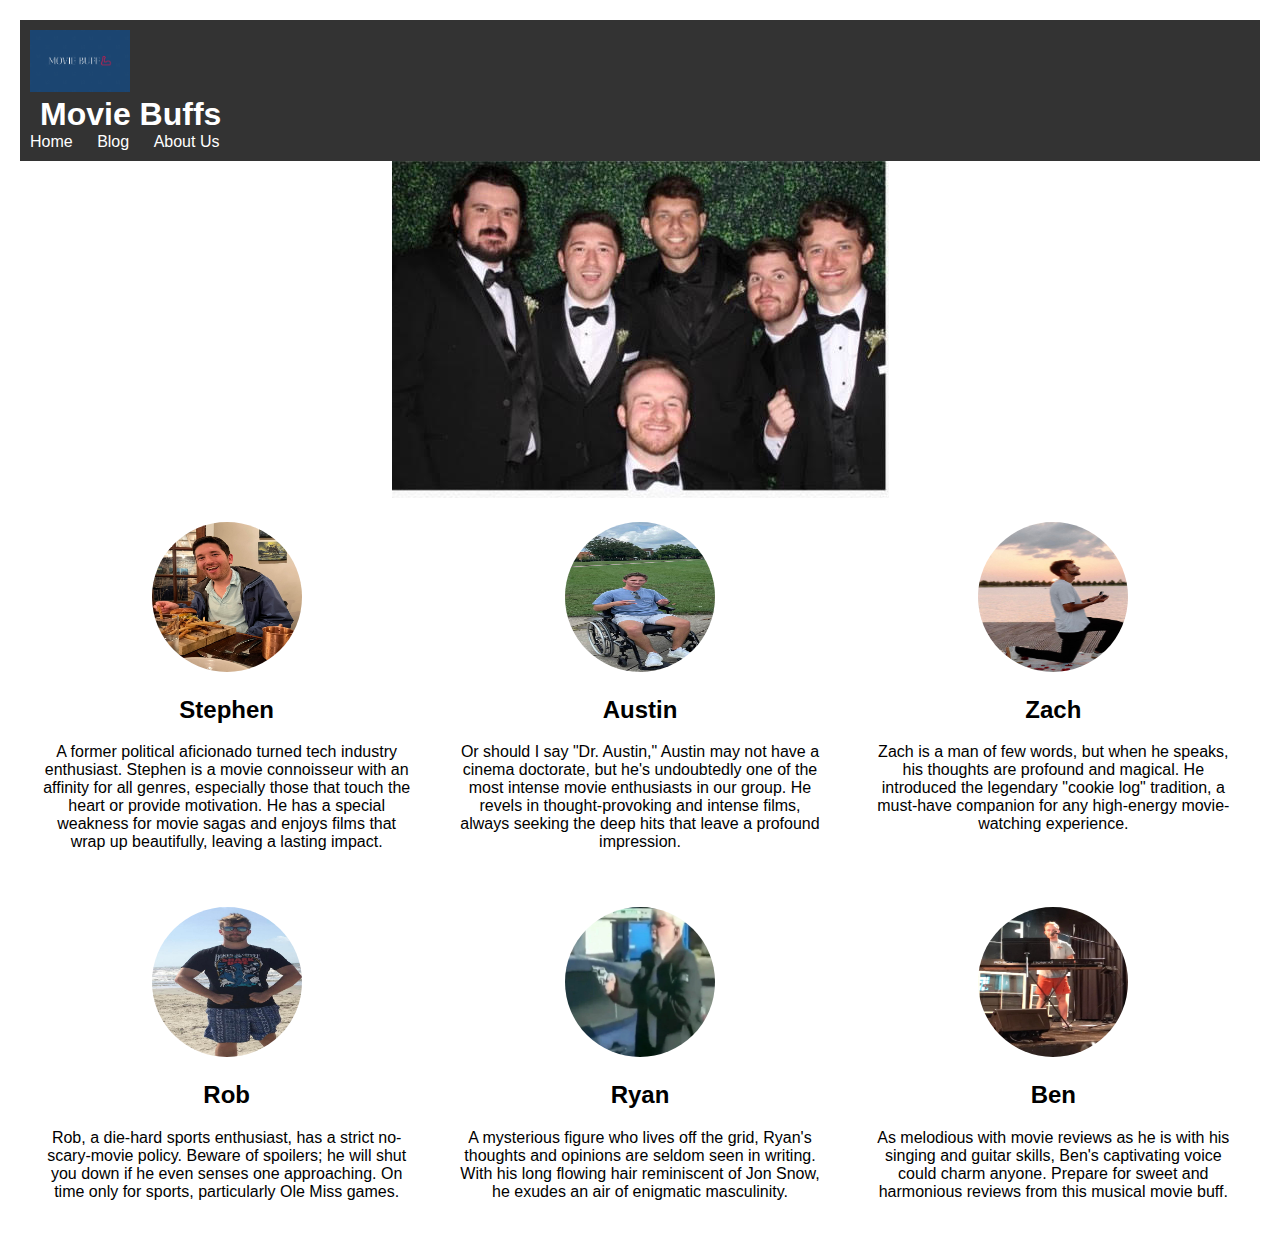
<file: index.html>
<!DOCTYPE html>
<html>
<head>
  <title>Movie Buffs Blog</title>
  <link rel="shortcut icon" href="assets/logo.png">
  <link rel="stylesheet" type="text/css" href="assets/stylesheets/main.css">
</head>
<body>
  <header>
    <div class="logo">
      <!-- Placeholder for your logo -->
      <img src="assets/logo.png" alt="Movie Buffs Logo">
    </div>
    <h1>Movie Buffs</h1>
    <nav>
      <ul>
        <li><a href="index.html">Home</a></li>
        <li><a href="blog.html">Blog</a></li>
        <li><a href="about.html">About Us</a></li>
        <!-- Add more navigation links as needed -->
      </ul>
    </nav>
  </header>

  <div class="cover-photo">
    <!-- Placeholder for your cover photo -->
    <img src="assets/group.jpg" alt="Cover Photo">
  </div>

  <section class="team-bios">
    <!-- Stephen's headshot and bio -->
    <div class="team-member">
      <img src="assets/stephen.jpg" alt="Stephen's Headshot">
      <h2>Stephen</h2>
      <p>
        A former political aficionado turned tech industry enthusiast. Stephen is a movie connoisseur with an affinity for all genres, especially those that touch the heart or provide motivation. He has a special weakness for movie sagas and enjoys films that wrap up beautifully, leaving a lasting impact.
      </p>
    </div>

    <!-- Austin's headshot and bio -->
    <div class="team-member">
      <img src="assets/austin.jpg" alt="Austin's Headshot">
      <h2>Austin</h2>
      <p>
        Or should I say "Dr. Austin," Austin may not have a cinema doctorate, but he's undoubtedly one of the most intense movie enthusiasts in our group. He revels in thought-provoking and intense films, always seeking the deep hits that leave a profound impression.
      </p>
    </div>

    <!-- Zach's headshot and bio -->
    <div class="team-member">
      <img src="assets/zach.jpg" alt="Zach's Headshot">
      <h2>Zach</h2>
      <p>
        Zach is a man of few words, but when he speaks, his thoughts are profound and magical. He introduced the legendary "cookie log" tradition, a must-have companion for any high-energy movie-watching experience.
      </p>
    </div>

    <!-- Rob's headshot and bio -->
    <div class="team-member">
      <img src="assets/rob.jpg" alt="Rob's Headshot">
      <h2>Rob</h2>
      <p>
        Rob, a die-hard sports enthusiast, has a strict no-scary-movie policy. Beware of spoilers; he will shut you down if he even senses one approaching. On time only for sports, particularly Ole Miss games.
      </p>
    </div>

    <!-- Ryan's headshot and bio -->
    <div class="team-member">
      <img src="assets/ryan.jpg" alt="Ryan's Headshot">
      <h2>Ryan</h2>
      <p>
        A mysterious figure who lives off the grid, Ryan's thoughts and opinions are seldom seen in writing. With his long flowing hair reminiscent of Jon Snow, he exudes an air of enigmatic masculinity.
      </p>
    </div>

    <!-- Ben's headshot and bio -->
    <div class="team-member">
      <img src="assets/ben.jpg" alt="Ben's Headshot">
      <h2>Ben</h2>
      <p>
        As melodious with movie reviews as he is with his singing and guitar skills, Ben's captivating voice could charm anyone. Prepare for sweet and harmonious reviews from this musical movie buff.
      </p>
    </div>

  </section>

  <!-- Add more content and sections to your blog page as desired -->

  <script src="assets/js/dropdown.js"></script>
</body>
</html>
</file>
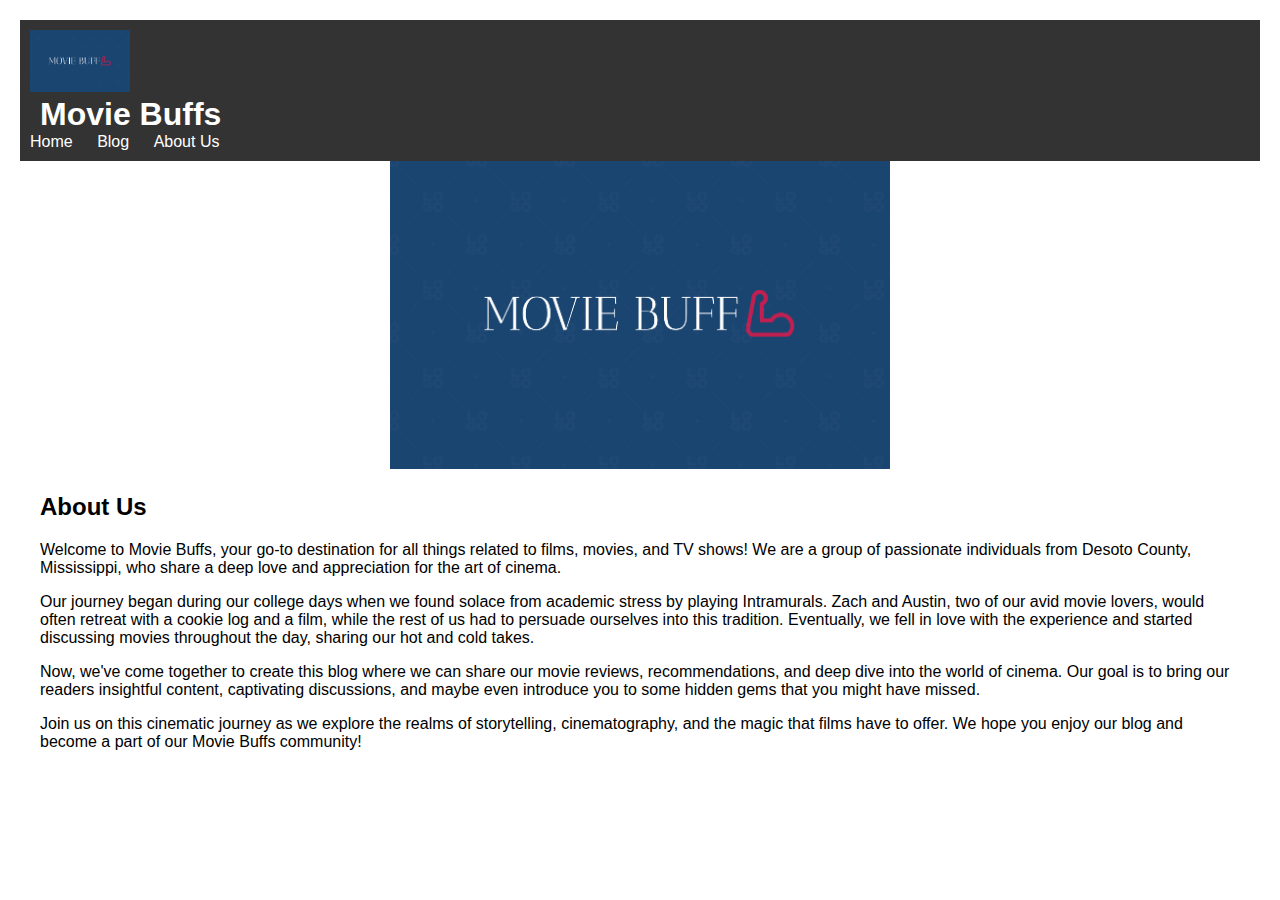
<file: about.html>
<!DOCTYPE html>
<html>
<head>
  <title>About Us - Movie Buffs Blog</title>
  <link rel="shortcut icon" href="assets/logo.png">
  <link rel="stylesheet" type="text/css" href="assets/stylesheets/main.css">
</head>
<body>
  <header>
    <div class="logo">
      <!-- Placeholder for your logo -->
      <img src="assets/logo.png" alt="Movie Buffs Logo">
    </div>
    <h1>Movie Buffs</h1>
    <nav>
      <ul>
        <li><a href="index.html">Home</a></li>
        <li><a href="blog.html">Blog</a></li>
        <li><a href="about.html">About Us</a></li>
        <!-- Add more navigation links as needed -->
      </ul>
    </nav>
  </header>

  <div class="ablogo">
    <img src="assets/logo.png" alt="Movie Buffs Logo">
  </div>

  <section class="about-us-content">
    <h2>About Us</h2>
    <p>
      Welcome to Movie Buffs, your go-to destination for all things related to films, movies, and TV shows! We are a group of passionate individuals from Desoto County, Mississippi, who share a deep love and appreciation for the art of cinema.
    </p>
    <p>
      Our journey began during our college days when we found solace from academic stress by playing Intramurals. Zach and Austin, two of our avid movie lovers, would often retreat with a cookie log and a film, while the rest of us had to persuade ourselves into this tradition. Eventually, we fell in love with the experience and started discussing movies throughout the day, sharing our hot and cold takes.
    </p>
    <p>
      Now, we've come together to create this blog where we can share our movie reviews, recommendations, and deep dive into the world of cinema. Our goal is to bring our readers insightful content, captivating discussions, and maybe even introduce you to some hidden gems that you might have missed.
    </p>
    <p>
      Join us on this cinematic journey as we explore the realms of storytelling, cinematography, and the magic that films have to offer. We hope you enjoy our blog and become a part of our Movie Buffs community!
    </p>
  </section>

  <!-- Add more content and sections to your About Us page as desired -->

</body>
</html>
</file>
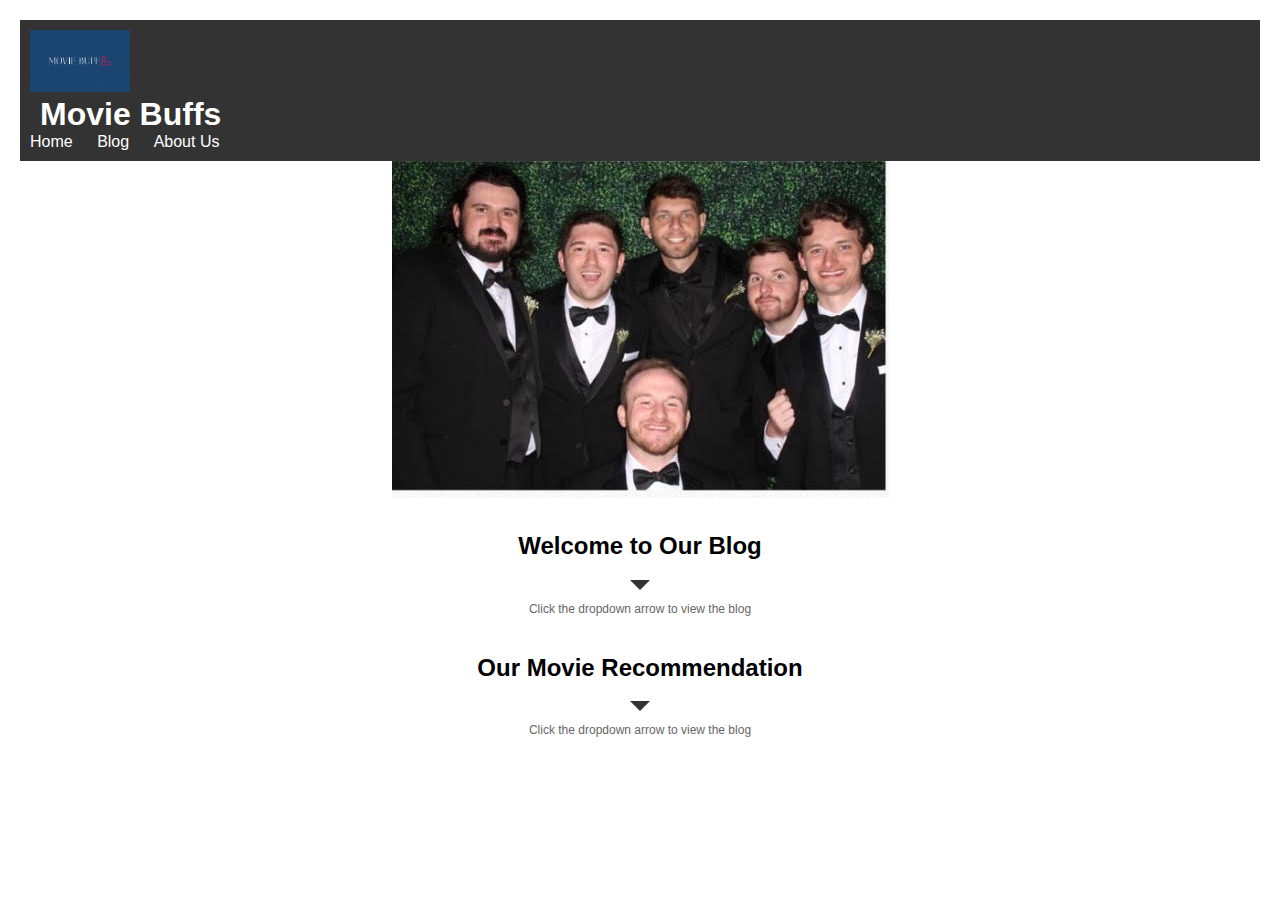
<file: blog.html>
<!DOCTYPE html>
<html>
<head>
  <title>Movie Buffs Blog</title>
  <link rel="shortcut icon" href="assets/logo.png">
  <link rel="stylesheet" type="text/css" href="assets/stylesheets/main.css">
</head>
<body>
  <header>
    <div class="logo">
      <!-- Placeholder for your logo -->
      <img src="assets/logo.png" alt="Movie Buffs Logo">
    </div>
    <h1>Movie Buffs</h1>
    <nav>
      <ul>
        <li><a href="index.html">Home</a></li>
        <li><a href="blog.html">Blog</a></li>
        <li><a href="about.html">About Us</a></li>
        <!-- Add more navigation links as needed -->
      </ul>
    </nav>
  </header>

  <div class="cover-photo">
    <!-- Placeholder for your cover photo -->
    <img src="assets/group.jpg" alt="Cover Photo">
  </div>

  <section class="team-bios">
    <!-- Team member sections remain unchanged as provided earlier -->
  </section>

  <!-- First blog post -->
  <section class="blog-post">
    <h2>Welcome to Our Blog</h2>
    <div class="blog-content">
      <p>
        This is the introductory blog post where we, the Movie Buffs, will share our thoughts on the latest films, TV shows, and everything related to cinema.
      </p>
      <p>
        Stay tuned for exciting content and engaging discussions! We'll be covering various movie genres, analyzing plot twists, and sharing our personal experiences with movies that touched our hearts.
      </p>
      <p>
        As passionate film enthusiasts, we can't wait to embark on this blogging journey with you all. So buckle up, grab your popcorn, and let's dive into the captivating world of cinema together!
      </p>
    </div>
    <div class="dropdown-arrow"></div>
    <p class="dropdown-caption">Click the dropdown arrow to view the blog</p>
  </section>

  <!-- Second blog post -->
  <section class="blog-post">
    <h2>Our Movie Recommendation</h2>
    <div class="blog-content">
      <p>
        In this blog post, we are excited to recommend our all-time favorite movie that left us awe-inspired with its storytelling and visuals.
      </p>
      <p>
        Watch out for spoilers as we delve into the details and our personal takeaways from the film. This recommendation is a must-watch for every movie lover, and we'll be sharing what makes it so special and unforgettable.
      </p>
      <p>
        Get ready for an immersive journey through this cinematic masterpiece that will leave you contemplating its profound messages long after the credits roll.
      </p>
    </div>
    <div class="dropdown-arrow"></div>
    <p class="dropdown-caption">Click the dropdown arrow to view the blog</p>
  </section>

  <script src="assets/js/dropdown.js"></script>
</body>
</html>
</file>
<file: assets/stylesheets/main.css>
/* General styles */
body {
  font-family: Arial, sans-serif;
  margin: 20px;
  padding: 0;
}


header {
  background-color: #333;
  color: #fff;
  padding: 10px;
}

footer{
  padding: 20px;
}

.logo img {
  width: 100px; /* Adjust the logo size as needed */
  height: auto;
}

h1 {
  display: inline;
  margin-left: 10px;
}

nav ul {
  list-style: none;
  margin: 0;
  padding: 0;
}

nav li {
  display: inline;
  margin-right: 20px;
}

nav a {
  color: #fff;
  text-decoration: none;
}

.cover-photo {
  text-align: center; /* Center the cover photo */
}

.cover-photo img {
  max-width: 100%; /* Adjust the cover photo size as needed */
  height: auto;
}

.team-bios {
  display: flex;
  flex-wrap: wrap;
  justify-content: space-around;
}

.team-member {
  text-align: center;
  flex-basis: 30%; /* Adjust the width of team member sections as needed */
  margin: 20px;
}

.team-member img {
  width: 150px; /* Adjust headshot size as needed */
  height: 150px;
  border-radius: 50%;
}

/* Updated styles for blog posts */
.blog-post {
  text-align: center;
  margin: 20px auto; /* Added margin to provide separation between blog posts */
  position: relative;
}

.blog-post h2 {
  padding-top: 10px;
}

.blog-content {
  display: none;
  margin-top: 10px; /* Added margin to create separation between arrow and content */
  padding: 10px; /* Added padding to the content area for better readability */
}

.blog-content.visible {
  display: block;
}

.dropdown-arrow {
  width: 0;
  height: 0;
  border-left: 10px solid transparent;
  border-right: 10px solid transparent;
  border-top: 10px solid #333; /* Changed border-bottom to border-top */
  margin: 10px auto;
  cursor: pointer;
}

/* Add styles for the dropdown caption */
.dropdown-caption {
  font-size: 12px;
  color: #666;
  padding-bottom: 8px; /* Added padding to create separation below the text */
}

/* About Page*/
.about-us-content{
  padding: 0 20px;
}

/* Updated styles for the logo */
.ablogo {
  text-align: center;
  margin-bottom: 20px; /* Add some spacing between the logo and the content */
}

.ablogo img {
  max-width: 500px; /* Set the maximum width for the logo to 200px (adjust as needed) */
}

/* Mobile-friendly styles */
@media screen and (max-width: 600px) {
  .logo img {
    width: 80px;
  }

  h1 {
    font-size: 24px;
  }

  nav li {
    display: block;
    margin: 10px 0;
  }

  .cover-photo img {
    max-width: 100%;
  }

  .team-bios {
    flex-wrap: wrap;
  }

  .team-member {
    flex-basis: 45%;
  }

  .team-member img {
    width: 120px;
    height: 120px;
  }
}
</file>
